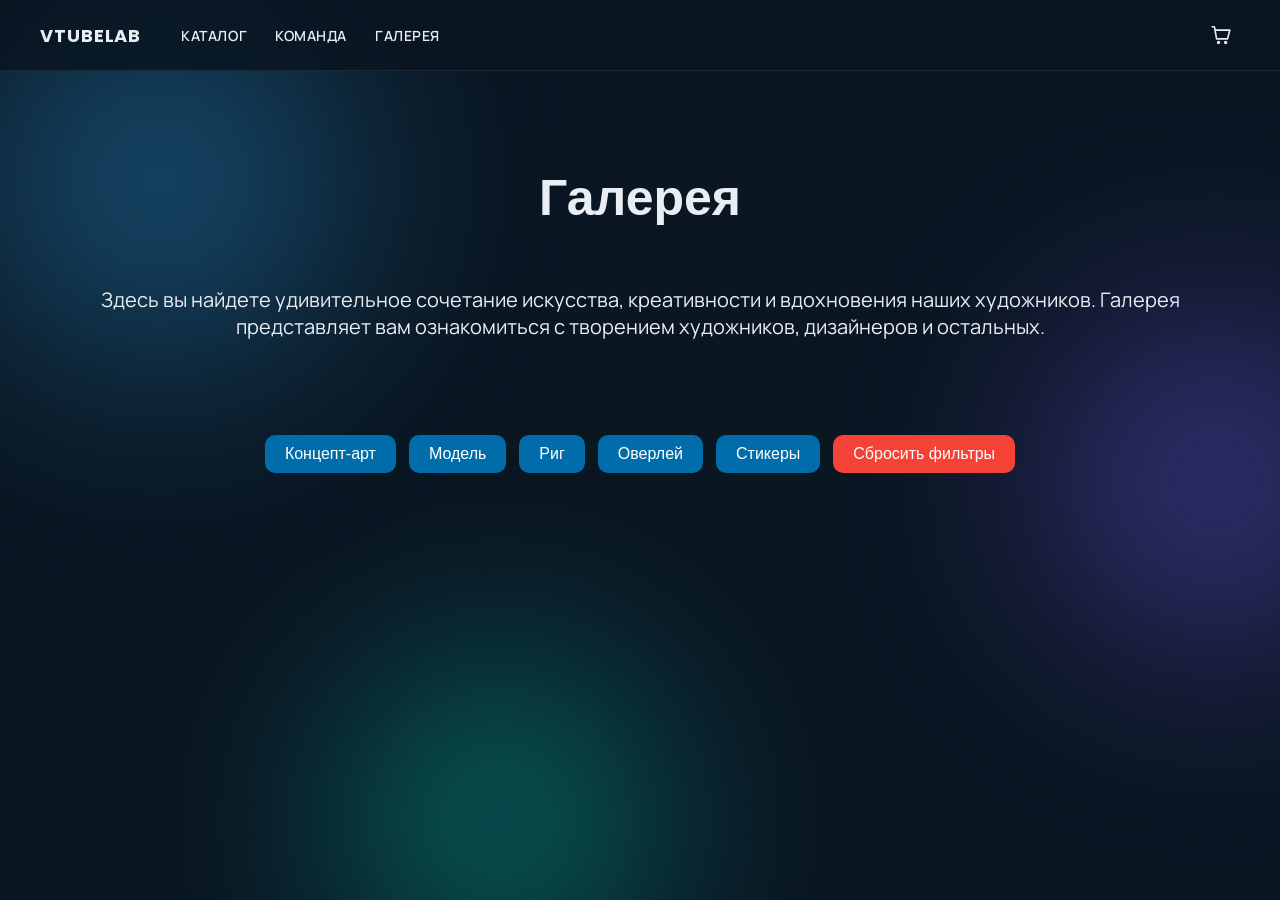
<file: gallery.html>
<!DOCTYPE html>
<html lang="en">
<head>
    <meta charset="UTF-8">
    <meta name="viewport" content="width=device-width, initial-scale=1.0">
    <title>Gallery</title>
    <link href="https://fonts.googleapis.com/css2?family=Manrope:wght@400;500;600&family=Poppins:wght@500;600;700&display=swap" rel="stylesheet">
    <link rel="stylesheet" href="./style.css">
</head>
<body>
    <div id="preloader" class="preloader">
        <img class="preloader__logo" src="./assets/images/logo.svg" alt="">
    </div>
    <div class="aurora" aria-hidden="true">
        <div class="aurora__blob aurora__blob--1"></div>
        <div class="aurora__blob aurora__blob--2"></div>
        <div class="aurora__blob aurora__blob--3"></div>
    </div>
    <div class="body_container">
      <header class="header">
        <div class="header__inner">
            <a class="logo__text" href="index.html" data-page-link>Vtubelab</a>
            <nav class="header__nav">
                <a class="nav__link" href="catalog.html" data-page-link>Каталог</a>
                <a class="nav__link" href="team.html" data-page-link>Команда</a>
                <a class="nav__link" href="gallery.html" data-page-link>Галерея</a>
            </nav>
            <a class="nav__link basket__link" href="basket.html" data-page-link>
                <svg class="basket__logo" width="20" height="20" viewBox="0 0 38 36" fill="none" xmlns="http://www.w3.org/2000/svg" aria-hidden="true">
                    <path d="M17.4374 32.0625C17.4374 33.7917 16.0416 35.1875 14.3124 35.1875C12.5833 35.1875 11.1874 33.7917 11.1874 32.0625C11.1874 30.3333 12.5833 28.9375 14.3124 28.9375C16.0416 28.9375 17.4374 30.3333 17.4374 32.0625ZM30.9791 32.0625C30.9791 33.7917 29.5833 35.1875 27.8541 35.1875C26.1249 35.1875 24.7291 33.7917 24.7291 32.0625C24.7291 30.3333 26.1249 28.9375 27.8541 28.9375C29.5833 28.9375 30.9791 30.3333 30.9791 32.0625ZM37.1874 9L33.0207 25.6667C32.9368 26.0063 32.7413 26.3079 32.4655 26.5232C32.1898 26.7385 31.8498 26.8551 31.4999 26.8542H10.6666C9.91658 26.8542 9.27075 26.3125 9.12492 25.5625L5.18742 3.9375H2.33325C1.47909 3.9375 0.770752 3.22917 0.770752 2.375C0.770752 1.52083 1.47909 0.8125 2.33325 0.8125H6.49992C7.24992 0.8125 7.89575 1.35417 8.04158 2.10417L8.93742 7.0625H35.6666C35.9035 7.0635 36.1371 7.11807 36.35 7.22213C36.5628 7.32619 36.7493 7.47705 36.8956 7.66341C37.0419 7.84977 37.1441 8.06681 37.1947 8.29827C37.2452 8.52973 37.2427 8.76963 37.1874 9ZM33.6666 10.1875H21.5833H9.49992L11.9583 23.7292H21.1145H30.2708L33.6458 10.1875H33.6666Z" fill="currentColor"/>
                </svg>
            </a>
        </div>
      </header>
        <div class="gallery-description">
            <h3 class="gallery__title">Галерея</h3>
            <p class="gallery__text">Здесь вы найдете удивительное сочетание искусства, креативности и вдохновения наших художников. Галерея представляет вам ознакомиться с творением художников, дизайнеров и остальных.</p>
        </div>
        <div class="filter-container">
          <button class="filter-btn" data-filter="concept">Концепт-арт</button>
          <button class="filter-btn" data-filter="model">Модель</button>
          <button class="filter-btn" data-filter="rigging">Риг</button>
          <button class="filter-btn" data-filter="overlay">Оверлей</button>
          <button class="filter-btn" data-filter="stickers">Стикеры</button>
          <button class="filter-btn reset-filter">Сбросить фильтры</button>
      </div>
        <div class="gallery">

        </div>
    </div>
    
  <script>
document.addEventListener('DOMContentLoaded', () => {
  const filterButtons = document.querySelectorAll('.filter-btn');
  const galleryItems = document.querySelectorAll('.gallery-item');
  let activeFilters = [];

  filterButtons.forEach(button => {
    button.addEventListener('click', () => {
      const filter = button.getAttribute('data-filter');

      if (button.classList.contains('reset-filter')) {
        resetFilters();
      } else {
        toggleFilter(filter);
      }

      updateActiveStates();
      filterGallery();
    });
  });

  function showAllItems() {
    galleryItems.forEach(item => item.style.display = 'block');
  }

  function filterGallery() {
    if (activeFilters.length === 0) {
      showAllItems();
      return;
    }

    galleryItems.forEach(item => {
      const itemCategories = item.getAttribute('data-categories').split(' ');
      const shouldShow = activeFilters.some(filter => itemCategories.includes(filter));
      item.style.display = shouldShow ? 'block' : 'none';
    });
  }

  function toggleFilter(filter) {
    const index = activeFilters.indexOf(filter);
    if (index === -1) {
      activeFilters.push(filter);
    } else {
      activeFilters.splice(index, 1);
    }
  }

  function resetFilters() {
    activeFilters = [];
    showAllItems();
    filterButtons.forEach(btn => btn.classList.remove('active'));
  }

  function updateActiveStates() {
    filterButtons.forEach(button => {
      const filter = button.getAttribute('data-filter');
      if (activeFilters.includes(filter)) {
        button.classList.add('active');
      } else {
        button.classList.remove('active');
      }
    });
  }
});
</script>
<script src="./assets/scripts/transitions.js"></script>
</body>
</html>
</file>
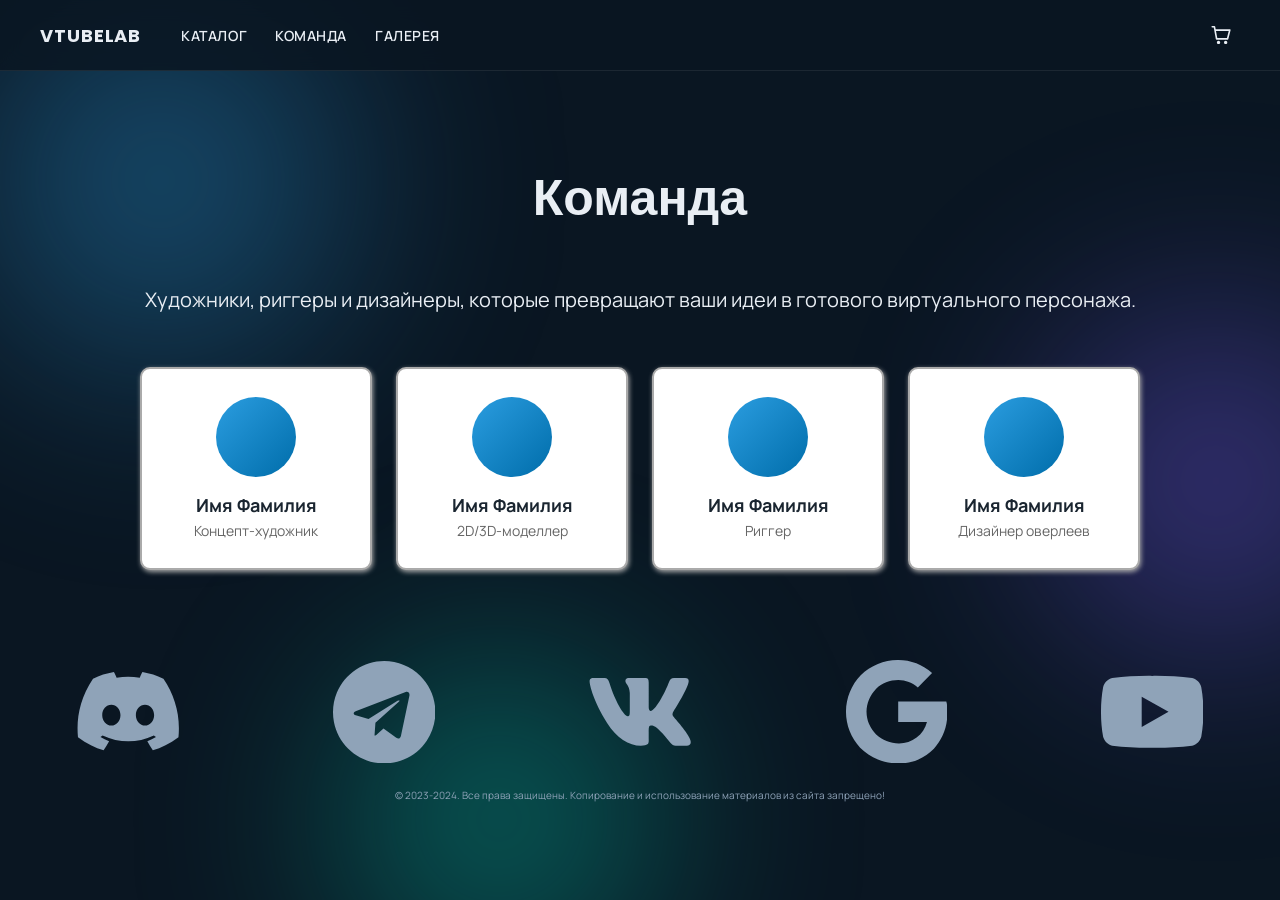
<file: team.html>
<!DOCTYPE html>
<html lang="en">
<head>
    <meta charset="UTF-8">
    <meta name="viewport" content="width=device-width, initial-scale=1.0">
    <title>Team</title>
    <link href="https://fonts.googleapis.com/css2?family=Manrope:wght@400;500;600&family=Poppins:wght@500;600;700&display=swap" rel="stylesheet">
    <link rel="stylesheet" href="./style.css">
</head>
<body>
    <div id="preloader" class="preloader">
        <img class="preloader__logo" src="./assets/images/logo.svg" alt="">
    </div>
    <div class="aurora" aria-hidden="true">
        <div class="aurora__blob aurora__blob--1"></div>
        <div class="aurora__blob aurora__blob--2"></div>
        <div class="aurora__blob aurora__blob--3"></div>
    </div>
    <div class="body_container">
        <header class="header">
            <div class="header__inner">
                <a class="logo__text" href="index.html" data-page-link>Vtubelab</a>
                <nav class="header__nav">
                    <a class="nav__link" href="catalog.html" data-page-link>Каталог</a>
                    <a class="nav__link" href="team.html" data-page-link>Команда</a>
                    <a class="nav__link" href="gallery.html" data-page-link>Галерея</a>
                </nav>
                <a class="nav__link basket__link" href="basket.html" data-page-link>
                    <svg class="basket__logo" width="20" height="20" viewBox="0 0 38 36" fill="none" xmlns="http://www.w3.org/2000/svg" aria-hidden="true">
                        <path d="M17.4374 32.0625C17.4374 33.7917 16.0416 35.1875 14.3124 35.1875C12.5833 35.1875 11.1874 33.7917 11.1874 32.0625C11.1874 30.3333 12.5833 28.9375 14.3124 28.9375C16.0416 28.9375 17.4374 30.3333 17.4374 32.0625ZM30.9791 32.0625C30.9791 33.7917 29.5833 35.1875 27.8541 35.1875C26.1249 35.1875 24.7291 33.7917 24.7291 32.0625C24.7291 30.3333 26.1249 28.9375 27.8541 28.9375C29.5833 28.9375 30.9791 30.3333 30.9791 32.0625ZM37.1874 9L33.0207 25.6667C32.9368 26.0063 32.7413 26.3079 32.4655 26.5232C32.1898 26.7385 31.8498 26.8551 31.4999 26.8542H10.6666C9.91658 26.8542 9.27075 26.3125 9.12492 25.5625L5.18742 3.9375H2.33325C1.47909 3.9375 0.770752 3.22917 0.770752 2.375C0.770752 1.52083 1.47909 0.8125 2.33325 0.8125H6.49992C7.24992 0.8125 7.89575 1.35417 8.04158 2.10417L8.93742 7.0625H35.6666C35.9035 7.0635 36.1371 7.11807 36.35 7.22213C36.5628 7.32619 36.7493 7.47705 36.8956 7.66341C37.0419 7.84977 37.1441 8.06681 37.1947 8.29827C37.2452 8.52973 37.2427 8.76963 37.1874 9ZM33.6666 10.1875H21.5833H9.49992L11.9583 23.7292H21.1145H30.2708L33.6458 10.1875H33.6666Z" fill="currentColor"/>
                    </svg>
                </a>
            </div>
        </header>
        <div class="team-description">
            <h3 class="team__title">Команда</h3>
            <p class="team__text">Художники, риггеры и дизайнеры, которые превращают ваши идеи в готового виртуального персонажа.</p>
        </div>
        <div class="team-grid">
            <div class="team-card">
                <div class="team-card__avatar"></div>
                <h4 class="team-card__name">Имя Фамилия</h4>
                <p class="team-card__role">Концепт-художник</p>
            </div>
            <div class="team-card">
                <div class="team-card__avatar"></div>
                <h4 class="team-card__name">Имя Фамилия</h4>
                <p class="team-card__role">2D/3D-моделлер</p>
            </div>
            <div class="team-card">
                <div class="team-card__avatar"></div>
                <h4 class="team-card__name">Имя Фамилия</h4>
                <p class="team-card__role">Риггер</p>
            </div>
            <div class="team-card">
                <div class="team-card__avatar"></div>
                <h4 class="team-card__name">Имя Фамилия</h4>
                <p class="team-card__role">Дизайнер оверлеев</p>
            </div>
        </div>
        <footer>
            <div class="contacts__button"></div>
            <div class="footer-link__container">
                <div class="footer-link">
                    <a class="footer-icon" href="#">
                        <svg id="discord" viewBox="0 0 120 92">
                            <path d="M101.188 7.8125C93.5 4.25 85.3125 1.625 76.6875 0.125C75.625 2 74.375 4.5625 73.5625 6.625C64.4375 5.25 55.375 5.25 46.4375 6.625C45.5625 4.5625 44.3125 2 43.25 0.125C34.625 1.625 26.4375 4.25 18.75 7.8125C3.25 31.1875 -0.937503 54 1.125 76.4375C11.4375 84.125 21.375 88.75 31.1875 91.8125C33.625 88.5 35.75 84.9375 37.625 81.25C34.0625 79.9375 30.6875 78.25 27.5 76.3125C28.375 75.6875 29.1875 75 30 74.375C49.5625 83.5 70.75 83.5 90.0625 74.375C90.875 75.0625 91.6875 75.6875 92.5625 76.3125C89.375 78.25 85.9375 79.875 82.4375 81.25C84.3125 84.9375 86.4375 88.5 88.875 91.8125C98.6875 88.75 108.688 84.125 118.938 76.4375C121.375 50.375 114.75 27.8125 101.313 7.8125H101.188ZM40.25 62.6875C34.375 62.6875 29.5625 57.25 29.5625 50.5625C29.5625 43.875 34.25 38.4375 40.25 38.4375C46.25 38.4375 51 43.875 50.9375 50.5625C50.9375 57.1875 46.25 62.6875 40.25 62.6875ZM79.6875 62.6875C73.8125 62.6875 69 57.25 69 50.5625C69 43.875 73.6875 38.4375 79.6875 38.4375C85.6875 38.4375 90.4375 43.875 90.375 50.5625C90.375 57.1875 85.6875 62.6875 79.6875 62.6875Z"/>
                        </svg>
                    </a>
                </div>
                <div class="footer-link">
                    <a class="footer-icon" href="#">
                        <svg id="telegram" viewBox="0 0 100 100">
                            <path d="M50 0C40.1109 0 30.4439 2.93245 22.2215 8.42652C13.999 13.9206 7.5904 21.7295 3.80602 30.8658C0.0216412 40.0021 -0.968525 50.0555 0.960735 59.7545C2.89 69.4536 7.65203 78.3627 14.6447 85.3553C21.6373 92.348 30.5464 97.11 40.2455 99.0393C49.9445 100.969 59.9979 99.9784 69.1342 96.194C78.2705 92.4096 86.0794 86.001 91.5735 77.7785C97.0675 69.556 100 59.8891 100 50C100 36.7392 94.7322 24.0215 85.3553 14.6447C75.9785 5.26784 63.2608 0 50 0ZM74.5625 34.25L66.375 72.9375C65.75 75.6875 64.125 76.3125 61.8125 75.0625L49.3125 65.8125L43.0625 71.625C42.7681 72.0096 42.39 72.322 41.9568 72.5386C41.5236 72.7552 41.0468 72.8703 40.5625 72.875L41.4375 60.375L64.5625 39.4375C65.625 38.5625 64.5625 38.0625 63.0625 38.9375L34.6875 56.75L22.1875 52.875C19.5 52.0625 19.4375 50.1875 22.75 48.9375L70.9375 30.1875C73.3125 29.5 75.3125 30.875 74.5625 34.25Z" />
                        </svg>
                    </a>
                </div>
                <div class="footer-link">
                    <a class="footer-icon" href="#">
                        <svg id="vk" viewBox="0 0 142 94">
                            <path d="M137.927 6.48242C138.891 2.82031 137.927 0.125 133.292 0.125H117.953C114.047 0.125 112.25 2.43945 111.286 5.01758C111.286 5.01758 103.474 26.4336 92.4323 40.3203C88.8646 44.334 87.224 45.623 85.2708 45.623C84.3073 45.623 82.8229 44.334 82.8229 40.6719V6.48242C82.8229 2.08789 81.7292 0.125 78.5 0.125H54.3854C51.9375 0.125 50.4792 2.17578 50.4792 4.08008C50.4792 8.24023 56 9.20703 56.5729 20.9258V46.3555C56.5729 51.9219 55.6875 52.9473 53.7344 52.9473C48.526 52.9473 35.8698 31.4434 28.3698 6.83398C26.8594 2.05859 25.375 0.125 21.4427 0.125H6.10417C1.72917 0.125 0.84375 2.43945 0.84375 5.01758C0.84375 9.58789 6.05208 32.293 25.0885 62.293C37.7708 82.7715 55.6354 93.875 71.8854 93.875C81.651 93.875 82.849 91.4141 82.849 87.166C82.849 67.5957 81.9635 65.75 86.8594 65.75C89.125 65.75 93.0313 67.0391 102.146 76.9121C112.563 88.6309 114.281 93.875 120.115 93.875H135.453C139.828 93.875 142.042 91.4141 140.766 86.5508C137.849 76.3262 118.135 55.291 117.25 53.8848C114.984 50.6035 115.635 49.1387 117.25 46.209C117.276 46.1797 136 16.5312 137.927 6.48242Z" />
                        </svg>
                    </a>
                </div>
                <div class="footer-link">
                    <a class="footer-icon" href="#">
                        <svg id="google" viewBox="0 0 99 100">
                            <path d="M98.5 42.3125L97.9375 40.125H51.4375V59.875H79.25C77.6981 65.9015 74.1699 71.2335 69.2297 75.018C64.2895 78.8024 58.2228 80.8207 52 80.75C43.8802 80.6829 36.0784 77.5845 30.125 72.0625C27.1984 69.1779 24.8695 65.7444 23.2716 61.9587C21.6736 58.1729 20.838 54.1091 20.8125 50C20.907 41.7467 24.1745 33.8463 29.9375 27.9375C35.8069 22.3772 43.6028 19.3081 51.6875 19.375C58.6117 19.4283 65.2786 22.0061 70.4375 26.625L84.1875 12.5C75.1251 4.41469 63.3948 -0.0370198 51.25 -1.76019e-05C44.569 -0.0397105 37.9456 1.23693 31.758 3.75702C25.5703 6.27711 19.9397 9.99129 15.1875 14.6875C6.14812 24.0767 1.05168 36.5737 0.947048 49.6067C0.842412 62.6396 5.73754 75.2168 14.625 84.75C19.5491 89.6557 25.4014 93.531 31.8401 96.1494C38.2788 98.7678 45.1747 100.077 52.125 100C58.4278 100.047 64.6745 98.8135 70.4866 96.3748C76.2987 93.9361 81.5552 90.3427 85.9375 85.8125C94.5371 76.3567 99.189 63.9665 98.9375 51.1875C99.005 48.2225 98.8588 45.2565 98.5 42.3125Z" />
                        </svg>
                    </a>
                </div>
                <div class="footer-link">
                    <a class="footer-icon" href="#">
                        <svg id="youtube" viewBox="0 0 100 72">
                            <path d="M97.9375 11.875C97.3817 9.73302 96.2672 7.77697 94.708 6.20673C93.1487 4.63648 91.2005 3.50831 89.0625 2.9375C76.0997 1.40866 63.0517 0.719722 50 0.875001C36.9483 0.719722 23.9002 1.40866 10.9375 2.9375C8.79946 3.50831 6.85128 4.63648 5.29202 6.20673C3.73275 7.77697 2.61828 9.73302 2.06249 11.875C0.642547 19.8372 -0.047815 27.9123 -1.12425e-05 36C-0.0502083 44.1292 0.640143 52.2461 2.06249 60.25C2.64708 62.3574 3.77435 64.2746 5.33171 65.81C6.88907 67.3454 8.82201 68.4454 10.9375 69C23.9002 70.5288 36.9483 71.2178 50 71.0625C63.0517 71.2178 76.0997 70.5288 89.0625 69C91.178 68.4454 93.1109 67.3454 94.6683 65.81C96.2256 64.2746 97.3529 62.3574 97.9375 60.25C99.3598 52.2461 100.05 44.1292 100 36C100.048 27.9123 99.3574 19.8372 97.9375 11.875ZM39.75 50.9375V21.1875L65.9375 36L39.75 50.875V50.9375Z" />
                        </svg>
                    </a>
                </div>
            </div>
        </footer>
        <div class="copyright">© 2023-2024. Все права защищены. Копирование и использование материалов из сайта запрещено!</div>
    </div>
    <script src="./assets/scripts/transitions.js"></script>
</body>
</html>
</file>
<file: style.css>
:root {
  --color-bg: #0a1622;
  --color-bg-elevated: rgba(10, 22, 34, 0.85);
  --color-surface: #142538;
  --color-border: rgba(255, 255, 255, 0.08);
  --color-text: #e9eef4;
  --color-text-muted: #8fa3b8;
  --color-accent: #2b9de0;
  --color-accent-dark: #006DAA;
}

body {
    height: 100%;
    width: 100%;
    margin: 0;
    padding: 0;
    font-family: "Manrope", sans-serif;
    overflow-x: hidden;
    background-color: var(--color-bg);
    color: var(--color-text);
}

h1, h2, h3, .logo__text {
  font-family: "Poppins", sans-serif;
}

/* Хэдер */

header {
    position: sticky;
    top: 0;
    z-index: 100;
    background-color: var(--color-bg-elevated);
    backdrop-filter: blur(10px);
    -webkit-backdrop-filter: blur(10px);
    border-bottom: 1px solid var(--color-border);
}

.header__inner {
    max-width: 1200px;
    margin: 0 auto;
    padding: 16px 32px;
    display: flex;
    align-items: center;
    gap: 40px;
}

.logo__text {
    text-transform: uppercase;
    font-weight: 700;
    font-size: 18px;
    letter-spacing: 0.05em;
    text-decoration: none;
    color: var(--color-text);
    transition: color 0.3s ease;
}

.logo__text:hover {
    color: var(--color-accent);
}

.header__nav {
    display: flex;
    align-items: center;
    gap: 28px;
    margin-right: auto;
}

.nav__link {
    text-decoration: none;
    text-transform: uppercase;
    font-weight: 600;
    font-size: 14px;
    letter-spacing: 0.04em;
    color: var(--color-text);
    transition: color 0.3s ease;
}

.nav__link:hover {
    color: var(--color-accent);
}

.basket__link {
    display: flex;
    align-items: center;
    justify-content: center;
    width: 38px;
    height: 38px;
    border-radius: 10px;
    transition: background-color 0.3s ease;
}

.basket__link:hover {
    background-color: var(--color-surface);
}

.basket__logo {
    width: 20px;
    height: 20px;
    fill: currentColor;
}

@media (max-width: 600px) {
    .header__inner {
        padding: 14px 20px;
        gap: 20px;
    }

    .header__nav {
        gap: 16px;
    }
}

/* Интро */

.intro {
    display: flex;
    justify-content: center;
    align-items: center;
    margin-top: 10%;
    margin-bottom: 10%;
}

.intro__container {
    text-align: center;
    margin-top: 30px;
    
}

.intro__subtitle {
    text-transform: uppercase;
    font-size: 14px;
    font-weight: 600;
    letter-spacing: 0.4em;
    color: var(--color-text-muted);
    margin: 0 0 6px;
}

.intro__title {
    text-transform: uppercase;
    font-style: italic;
    font-size: 80px;
    line-height: 1;
    margin: 2px 0 0;
}

.intro__title .title-outline {
    color: var(--color-text);
    font-weight: 500;
    letter-spacing: 0.02em;
}

.intro__title .title-solid {
    color: var(--color-accent);
    font-weight: 700;
}

@supports (-webkit-text-stroke: 1px black) or (text-stroke: 1px black) {
    .intro__title .title-outline {
        color: rgba(233, 238, 244, 0.06);
        -webkit-text-stroke: 0.75px var(--color-text);
        text-stroke: 0.75px var(--color-text);
    }
}

.intro__tagline {
    margin: 26px auto 0;
    font-size: 18px;
    color: var(--color-text-muted);
    white-space: nowrap;
}

.intro__actions {
    display: flex;
    justify-content: center;
    flex-wrap: wrap;
    gap: 16px;
    margin-top: 28px;
}

.intro__cta {
    display: inline-block;
    padding: 12px 30px;
    background-color: transparent;
    border: 2px solid var(--color-accent);
    color: var(--color-accent);
    text-decoration: none;
    text-transform: uppercase;
    font-family: "Poppins", sans-serif;
    font-weight: 600;
    font-size: 14px;
    letter-spacing: 0.04em;
    border-radius: 30px;
    transition: background-color 0.3s ease, color 0.3s ease, transform 0.3s ease;
}

.intro__cta:hover {
    background-color: var(--color-accent);
    color: #fff;
    transform: translateY(-2px);
}

/* Кто мы? */

.background {
    position: relative;
    width: 100%;
    height: 50vh; /* Высота контейнера равна высоте экрана */
}

.background-shadow {
    position: absolute;
    top: 0;
    left: 0;
    width: 100%;
    height: 100%;
    background: rgba(0, 0, 0, 0.5); /* Полупрозрачное затемнение */
    z-index: 2; /* Средний слой */
}

.content__container {
    position: relative;
    width: 100%; /* Высота контейнера равна высоте экрана */
}

.text-box {
    position: absolute;
    top: 45%;
    left: 38%;
    transform: translate(-50%, -50%);
    color: white;
    z-index: 3; /* Самый верхний слой */
}

.video-background {
    position: absolute;
    top: 0;
    left: 0;
    width: 100%;
    height: 100%;
    object-fit: cover;
    z-index: 1; /* Самый нижний слой */
}

h3 {
    font-size: 50px;
}

p {
    font-size: 20px;
}

/* Стикеры */

.stickers {
  width: 100%;
  height: 40vh;
  display: grid;
  grid-template-columns: 50% 50%;
}

.stickers__image {
  width: 150px;
}

.stickers__text {
  display: flex;
  align-items: center;
  padding-right: 10px;
}

.sticker1 {
  transform: rotate(-25deg);
  position: relative;
  left: 8vw;
  top: 14vh;
}

.sticker2 {
  transform: rotate(-5deg);
  position: relative;
  left: 8vw;
  top: 70px;
}

.sticker3 {
  transform: rotate(20deg);
  position: relative;
  left: 8vw;
  top: 95px;
}

/* Оверлеи */

.overlays {
  width: 100%;
  height: 40vh;
  display: grid;
  grid-template-columns: 50% 50%;
  margin-bottom: 10vh;
}

.overlays__text {
  display: flex;
  align-items: center;
  padding-left: 2vw;
}

.overlays__image {
  width: 200px;
}

.overlay1 {
  transform: rotate(30deg);
  position: relative;
  left: 27vw;
  top: 6vh;
  z-index: 3;
}

.overlay2 {
  transform: rotate(-260deg);
  position: relative;
  left: 5vw;
  top: -5vh;
  width: 275px;
  z-index: 2;
}

.overlay3 {
  transform: rotate(-105deg);
  position: relative;
  left: 13vw;
  top: -24vh;
  width: 275px;
  z-index: 1;
}

/* Переход по ссылкам */

.links__container {
    display: grid;
    grid-template-rows: 50% 50%;
    row-gap: 8vh;
}

.gallery-link__container, .catalog-link__container {
    display: flex;
    flex-direction: row;
    justify-content: space-around;
    align-items: center;
    justify-content: center;
}

.gallery-link__container:hover {
  transition: color 0.3s ease, fill 0.3s ease;
  color: #006DAA;
  fill: #006DAA;
}

.catalog-link__container:hover {
  transition: color 0.3s ease, fill 0.3s ease;
  color: #006DAA;
  fill: #006DAA;
}

.gallery-link__animation {
  transition: transform .2s ease;
}

.gallery-link__animation:hover {
  transform: translate3d(40px, 0px, 0px);
}

.catalog-link__animation {
  transition: transform .2s ease;
  margin-bottom: 20vh;
}

.catalog-link__animation:hover {
  transform: translate3d(-40px, 0px, 0px);
}

.links-image {
  width: 5%;
  padding-left: 5vw;
  padding-right: 5vw;
}

.links__container a {
  text-decoration: none;
  font-size: medium;
  color: var(--color-text);
  fill: var(--color-text);
}

/* Футер */

.footer-link__container {
  display: grid;
  grid-template-columns: 20% 20% 20% 20% 20%;
  align-items: center;
  justify-content: center;
  margin-bottom: 20px;
}

.footer-link {
  display: flex;
  align-items: center;
  justify-content: center;
}

.footer-icon {
  width: 40%;
  height: auto;
  fill: var(--color-text-muted);
  transition: fill 0.3s ease-in;
}

.footer-icon:hover {
  fill: var(--color-accent);
}

.copyright {
    padding-bottom: 20px;
    position: relative;
    font-size: 10px;
    color: var(--color-text-muted);
    text-align: center;
}

/* Каталог */

.catalog-description {
    margin-top: 10vh;
    margin-bottom: 10vh;
}

.catalog__title {
    display: flex;
    align-items: center;
    justify-content: center;
}

.catalog__text {
    text-align: center;
    margin-left: 3vw;
    margin-right: 3vw;
}

/* Товары */

.catalog {
  display: grid;
  grid-template-columns: 100%;
}

.product-box {
    border: 2px solid #aaa;
    box-shadow: 1px 2px 5px #aaa;
    border-image: linear-gradient ;
    border-radius: 10px;
    background-color: #ffffff;
    color: #1a2530;
    margin-bottom: 5vh;
    margin-left: 1vw;
    margin-right: 1vw;
    padding: 20px;
    display: grid;
    grid-template-columns: auto auto auto;
    grid-template-rows: auto auto;
    gap: 20px;
}
  
  .product-title {
    font-size: 30px;
}
  
.price__text {
  display: flex;
  grid-column: span 2;
  justify-content: flex-end;
}

  .product-price {
    font-size: 20px;
    color: #888;
}

.accordion {
  background-color: white;
  color: black;
  cursor: pointer;
  padding: 16px;
  width: 50%;
  border: none;
  text-align: left;
  text-decoration: underline;
  outline: none;
  font-size: 20px;
  transition: 0.5s;
}

.active, .accordion:hover {
  color: #00598d;
}

.accordion:after {
font-size: 18px;
  font-weight: bold;
  float: right;
  margin-left: 5px;
}

.panel {
  display: flex;
  flex-direction: column;
  padding: 0 18px;
  max-height: 0;
  overflow: hidden;
  transition: max-height 0.5s ease;
}

.panel__images {
  display: flex;
  flex-direction: row;
  gap: 1vw;
}

.panel__image {
  width: 25%;
}

/* Всплывающая картинка */
.modal {
  display: flex;
  justify-content: center;
  align-items: center;
  position: fixed;
  z-index: 1000;
  left: 0;
  top: 0;
  width: 100%;
  height: 100%;
  overflow: auto;
  background-color: rgba(0, 0, 0, 0.8);
}

.modal-content {
  position: relative;
  background-color: #fefefe;
  color: #1a2530;
  padding: 20px;
  border: 1px solid #888;
  width: 80%;
  max-width: 600px;
  text-align: center;
}

.modal-content img {
  max-width: 100%;
  height: auto;
}

.close-button {
  position: absolute;
  top: 10px;
  right: 25px;
  color: #aaa;
  font-size: 28px;
  font-weight: bold;
  cursor: pointer;
}

.close-button:hover,
.close-button:focus {
  color: black;
  text-decoration: none;
  cursor: pointer;
}


  .product-description {
    font-size: 20px;
    color: #555;
    flex: 1;
}
  
  .catalog-quantity {
    display: flex;
    flex-direction: row;
    justify-content: flex-end;
    align-items: center;
    gap: 1vw;
}
  
  .catalog-button {
    display: flex;
    align-items: center;
    justify-content: flex-end;
}

.button-minus, .button-plus {
  display: flex;
  justify-content: center;
  align-items: center;
  width: 50px;
  height: 50px;
  background-color: transparent;
  border: 2px solid #555;
  border-radius: 10px;
}

.button-minus:hover, .button-plus:hover {
  border-color: #006DAA;
  transition: border-color 0.3s;
}

.button-minus img, .button-plus img {
  width: 40px;
  height: 40px;
}

.quantity-number__container {
  display: flex;
  align-items: center;
  justify-content: center;
}

.total {
  position: sticky;
  bottom: -10px;
  border: 2px solid #aaa;
  border-radius: 10px;
  background-color: white;
  display: flex;
  flex-direction: row;
  align-items: center;
  justify-content: space-between;
  padding: 20px;
  margin-left: 1vw;
  margin-right: 1vw;
  margin-bottom: 10vh;
}
  
  .buy-button {
    width: 150px;
    height: 50px;
    background-color: #006DAA;
    color: white;
    padding: 10px 20px;
    border: none;
    border-radius: 5px;
    font-size: 16px;
    cursor: pointer;
    transition: background-color 0.3s;
}
  
  .buy-button:hover {
    background-color: #00598d;
}

.buy-button:active {
  background-color: transparent;
}

.in-cart {
  display: flex;
  align-items: center;
  justify-content: center;
  background-color: transparent;
  color: #212121;
  border: 2px solid #212121;
  transition: background-color 0.3s;
}

.in-cart:hover {
  color: red;
  border-color: red;
  background-color: transparent;
  transition: border-color 0.3s, color 0.3s;
}

.in-cart:active {
  background-color: transparent;
}
  
  .product-images {
    display: flex;
    justify-content: space-between;
}
  
  .button-group {
    display: flex;
    justify-content: center;
    gap: 0px;
}
  
  .button-group button {
    border-radius: 0;
    padding-top: 5px;
    padding-bottom: 5px;
    padding-left: 12vw;
    padding-right: 12vw;
}

  .product-image {
    width: 30%;
    border-radius: 5px;
    box-shadow: 0 2px 5px rgba(0, 0, 0, 0.1);
}

/* Галерея */

.gallery-description {
    margin-top: 10vh;
    margin-bottom: 10vh;
}

.gallery__title {
    display: flex;
    align-items: center;
    justify-content: center;
}

.gallery__text {
    text-align: center;
    margin-left: 3vw;
    margin-right: 3vw;
}

.filter-container {
  text-align: center;
  margin-bottom: 20px;
}

.filter-btn {
  background-color: #006DAA;
  color: white;
  padding: 10px 20px;
  margin: 5px;
  border: none;
  cursor: pointer;
  font-size: 16px;
  border-radius: 10px;
  transition: background-color 0.3s;
}

.filter-btn:hover {
  background-color: #00598d;
}

.filter-btn.active {
  background-color: transparent;
  border: 2px solid var(--color-accent);
  color: var(--color-text);
  transition: background-color 0.3s, color 0.3s, border 0.3s, border-size 0.3s;
}

.reset-filter {
  background-color: #f44336;
}

.reset-filter:hover {
  background-color: #e41e1e;
}


.album .responsive-container-block {
    min-height: 75px;
    height: fit-content;
    width: 100%;
    padding-top: 10px;
    padding-right: 10px;
    padding-bottom: 10px;
    padding-left: 10px;
    display: flex;
    flex-wrap: wrap;
    margin-top: 0px;
    margin-right: auto;
    margin-bottom: 0px;
    margin-left: auto;
    justify-content: flex-start;
  }
  
  .album .responsive-container-block.bg {
    max-width: 1320px;
    margin: 0 0 0 0;
    justify-content: space-around;
  }
  
  .album .img {
    width: 100%;
    margin: 0 0 20px 0;
    border-radius: 10px;
  }
  
  .album #i9rb {
    color: black;
  }
  
  .album #ir6i {
    color: black;
  }
  
  .album #ikz3b {
    color: black;
  }
  
  .album .responsive-container-block.img-cont {
    flex-direction: column;
    max-width: 33.3%;
    min-height: auto;
    margin: 0 0 0 0;
    height: 100%;
  }
  
  .album #ipix {
    color: black;
  }
  
  .album #ipzoh {
    color: black;
  }
  
  .album #ig5q8 {
    color: black;
  }
  
  .album #imtzl {
    color: black;
  }
  
  .album #i53es {
    color: black;
  }
  
  .album .img.img-big {
    height: 50%;
    margin: 0 0 16px 0;
  }
  
  @media (max-width: 1024px) {
    .album .img {
      margin: 0 0 18px 0;
    }
  }
  
  @media (max-width: 768px) {
    .album .img {
      max-width: 32.5%;
      margin: 0 0 0 0;
    }
  
    .album .responsive-container-block.bg {
      flex-direction: column;
    }
  
    .album .responsive-container-block.img-cont {
      max-width: 100%;
      flex-direction: row;
      justify-content: space-between;
    }
  
    .album .img.img-big {
      max-width: 49%;
      margin: 0 0 0 0;
    }
  }
  
  @media (max-width: 500px) {
    .album .img {
      max-width: 94%;
      margin: 0 0 25px 0;
    }
  
    .album .responsive-container-block.img-cont {
      flex-direction: column;
      align-items: center;
      padding: 10px 10px 10px 10px;
    }
  
    .album .img.img-big {
      max-width: 94%;
      margin: 0 0 25px 0;
    }
  
    .album .img.img-last {
      margin: 0 0 5px 0;
    }
  }


  /* Команда */

  .team-description {
    margin-top: 10vh;
    margin-bottom: 6vh;
  }

  .team__title {
    display: flex;
    align-items: center;
    justify-content: center;
  }

  .team__text {
    text-align: center;
    margin-left: 3vw;
    margin-right: 3vw;
  }

  .team-grid {
    display: grid;
    grid-template-columns: repeat(auto-fit, minmax(220px, 1fr));
    gap: 24px;
    max-width: 1000px;
    margin: 0 auto 10vh;
    padding: 0 20px;
  }

  .team-card {
    background-color: #ffffff;
    color: #1a2530;
    border: 2px solid #aaa;
    box-shadow: 1px 2px 5px #aaa;
    border-radius: 10px;
    padding: 28px 20px;
    text-align: center;
  }

  .team-card__avatar {
    width: 80px;
    height: 80px;
    margin: 0 auto 16px;
    border-radius: 50%;
    background: linear-gradient(135deg, var(--color-accent), var(--color-accent-dark));
  }

  .team-card__name {
    font-size: 18px;
    margin: 0 0 4px;
  }

  .team-card__role {
    font-size: 14px;
    color: #666;
    margin: 0;
  }

  /* Корзина */

  .cart-title {
    font-size: 40px;
    display: flex;
    margin-top: 10vh;
    margin-bottom: 10vh;
    justify-content: center;
    align-items: center;
  }

  .amount-title {
    display: grid;
    grid-template-columns: auto 10% 10%;
    padding: 10px;
    align-items: center;

  }
 
.cart-container {
  padding: 20px;
}

  .cart-product {
    font-size: 30px;
    display: flex;
    justify-content: flex-start;
  }

  .cart-quantity {
    font-size: 30px;
    display: flex;
  }

  .cart-price {
    font-size: 30px;
    display: flex;
    justify-content: center;
  }

  .cart-item-box {
      display: grid;
      grid-template-columns: auto 10% 10%;
      padding: 10px;
      align-items: center;
  }

  .cart-item-quantity {
    display: flex;
    justify-content: center;
  }

  .cart-item-price {
    display: flex;
    justify-content: center;
  }

.total-container {
  display: grid;
  grid-template-columns: 80% 10% 10%;
  padding: 10px;
  border-top: 2px solid black;
  align-items: center;
}

.total-price {
  display: flex;
  justify-content: center;
}

.total-quantity {
  display: flex;
  justify-content: center;
}

.cart-buttons {
  display: flex;
  gap: 5px;
  justify-content: flex-end;
  grid-column: span 3;
}

.cart-delete {
  width: 50px;
  height: 50px;
  background-color: transparent;
  border: 2px solid #555;
  border-radius: 10px;
}

.cart-delete img {
  max-width: 100%;
  height: auto;
}

.cart-delete:hover {
  border-color: red;
  transition: border-color 0.3s;
}

.cart-buy {
    width: 150px;
    height: 50px;
    background-color: #006DAA;
    color: white;
    padding: 10px 20px;
    border: none;
    border-radius: 5px;
    font-size: 16px;
    cursor: pointer;
    transition: background-color 0.3s;
}

.cart-buy:hover {
    background-color: #00598d;
    transition: background-color 0.3s;
}

/* Всплывающее окно оплаты */

.popup {
  display: none; 
  position: fixed; 
  z-index: 1; 
  left: 0;
  top: 0;
  width: 100%; 
  height: 100%; 
  overflow: auto; 
  background-color: rgb(0,0,0); 
  background-color: rgba(0,0,0,0.4); 
}

.popup-content {
  background-color: #fefefe;
  color: #1a2530;
  border: 5px solid #8d0000;
  border-radius: 10px;
  margin: 15% auto;
  padding: 20px;
  border: 1px solid #888;
  width: 80%;
}

.popup-content h2 {
  display: flex;
  flex-direction: column;
  justify-content: center;
  align-items: center;
}

.payment-way {
  display: grid;
  grid-template-columns: 33% 33% auto;
  align-items: center;
  gap: 20px;
}

.payment-way__button {
  display: flex;
  flex-direction: column;
  justify-content: center;
  width: auto;
  height: auto;
}

.payment-way__button button {
  font-family: "Roboto";
  width: 100%;
  height: 20vh;
  background-color: transparent;
  border: 1px solid #aaa;
  border-radius: 10px;
  font-size: 15px;
  color: #333;
}

.payment-way__button button:hover {
  background-color: #aaaaaa81;
  border: 1px solid;
  border-color: #aaa;
  transition: background-color 0.3s, border 0.3s, border-color 0.3s
}

.payment-way__image {
  width: 25%;
}

.confirmation-text {
  display: flex;
  flex-direction: row;
  align-items: center;
  justify-content: center;
}

.confirmation-subtext {
  display: flex;
  align-items: center;
  justify-content: center;
  font-size: 15px;
}

.confirmation-link {
  margin-left: 5px;
  margin-right: 5px;
  text-decoration: none;
  color: black;
}

.confirmation-link:hover {
  color: #006DAA;
  transition: color 0.3s;
}

.close-button {
  color: white;
  float: right;
  font-size: 28px;
}

.close-button:hover,
.close-button:focus {
  color: #ff0000;
  text-decoration: none;
  cursor: pointer;
  transition: color 0.3s;
}

.basket-accordion {
  border: 2px solid black;
  text-decoration: none;
  width: 100%;
  border-radius: 10px;
  box-shadow: 1px 2px 5px #aaa;
}

.button-copy {
  margin-left: 10px;
  width: 50px;
  height: 50px;
  background-color: transparent;
  border: 2px solid #555;
  border-radius: 10px;
}

.button-copy img {
  display: flex;
  justify-content: center;
  align-items: center;
  max-width: 100%;
  height: auto;
}

.button-copy:hover {
  border-color: #006DAA;
  transition: border-color 0.3s;
}

.panel-decoration {
  margin-bottom: 40px;
}

/* Прелоадер и переходы между страницами */

.preloader {
  position: fixed;
  inset: 0;
  z-index: 9999;
  display: flex;
  align-items: center;
  justify-content: center;
  background-color: var(--color-bg);
  transition: opacity 0.35s ease;
}

.preloader--hidden {
  opacity: 0;
  pointer-events: none;
}

.preloader__logo {
  width: 48px;
  height: 48px;
  animation: preloader-pulse 1.1s ease-in-out infinite;
}

@keyframes preloader-pulse {
  0%, 100% { transform: scale(0.85); opacity: 0.55; }
  50% { transform: scale(1.05); opacity: 1; }
}

body:not(.page-ready) > *:not(.preloader) {
  opacity: 0;
}

body.page-ready > *:not(.preloader) {
  animation: page-fade-in 0.5s ease forwards;
}

body.page-leaving > *:not(.preloader) {
  animation: page-fade-out 0.3s ease forwards;
}

@keyframes page-fade-in {
  from { opacity: 0; transform: translateY(12px); }
  to { opacity: 1; transform: translateY(0); }
}

@keyframes page-fade-out {
  from { opacity: 1; transform: translateY(0); }
  to { opacity: 0; transform: translateY(-12px); }
}

.tilt-el {
  transition: transform 0.15s ease-out;
  will-change: transform;
}

/* Слайды главной страницы */

html.has-slides,
html.has-slides body {
  height: 100%;
  overflow: hidden;
}

html.has-slides .header {
  position: fixed;
  top: 0;
  left: 0;
  right: 0;
}

html.has-slides .slides {
  position: relative;
  height: 100vh;
  overflow: hidden;
}

html.has-slides .slide {
  position: absolute;
  inset: 0;
  display: flex;
  align-items: center;
  justify-content: center;
  overflow-y: auto;
  opacity: 0;
  transform: translateY(60px);
  transition: opacity 0.5s ease, transform 0.5s ease;
  pointer-events: none;
  z-index: 0;
}

html.has-slides .slide.is-active {
  opacity: 1;
  transform: translateY(0);
  pointer-events: auto;
  z-index: 2;
}

html.has-slides .slide.is-leaving-up {
  opacity: 0;
  transform: translateY(-60px);
  z-index: 1;
}

html.has-slides .slide.is-leaving-down {
  opacity: 0;
  transform: translateY(60px);
  z-index: 1;
}

html.has-slides .slide.is-entering-from-bottom,
html.has-slides .slide.is-entering-from-top {
  transition: none;
}

html.has-slides .slide.is-entering-from-bottom {
  opacity: 0;
  transform: translateY(60px);
}

html.has-slides .slide.is-entering-from-top {
  opacity: 0;
  transform: translateY(-60px);
}

.slide-dots {
  display: none;
}

html.has-slides .slide-dots {
  position: fixed;
  right: 28px;
  top: 50%;
  transform: translateY(-50%);
  z-index: 50;
  display: flex;
  flex-direction: column;
  gap: 14px;
}

.slide-dot {
  width: 10px;
  height: 10px;
  padding: 0;
  border: 2px solid var(--color-text-muted);
  border-radius: 50%;
  background: transparent;
  cursor: pointer;
  transition: background-color 0.3s ease, border-color 0.3s ease, transform 0.3s ease;
}

.slide-dot:hover {
  border-color: var(--color-accent);
}

.slide-dot.is-active {
  background-color: var(--color-accent);
  border-color: var(--color-accent);
  transform: scale(1.2);
}

.scroll-hint {
  display: none;
}

html.has-slides .scroll-hint {
  position: fixed;
  left: 50%;
  bottom: 36px;
  z-index: 50;
  display: flex;
  flex-direction: column;
  align-items: center;
  gap: 6px;
  font-size: 11px;
  letter-spacing: 0.04em;
  text-transform: uppercase;
  color: var(--color-text-muted);
  opacity: 0;
  transform: translate(-50%, 6px);
  transition: opacity 0.5s ease, transform 0.5s ease;
  pointer-events: none;
}

html.has-slides .scroll-hint.is-visible {
  opacity: 1;
  transform: translate(-50%, 0);
}

.scroll-hint svg {
  width: 16px;
  height: 16px;
  fill: none;
  stroke: var(--color-accent);
  stroke-width: 2;
  animation: scroll-hint-bounce 1.4s ease-in-out infinite;
}

@keyframes scroll-hint-bounce {
  0%, 100% { transform: translateY(0); }
  50% { transform: translateY(6px); }
}

html.has-slides .copyright {
  position: fixed;
  left: 0;
  right: 0;
  bottom: 6px;
  z-index: 40;
  padding-bottom: 0;
}

@media (max-width: 640px) {
  html.has-slides .slide-dots {
    right: auto;
    left: 50%;
    top: auto;
    bottom: 34px;
    transform: translateX(-50%);
    flex-direction: row;
  }

  html.has-slides .scroll-hint {
    bottom: 74px;
  }
}

@media (prefers-reduced-motion: reduce) {
  html.has-slides .slide {
    transition: none;
  }

  .scroll-hint svg {
    animation: none;
  }
}

/* Aurora-фон */

.aurora {
  position: fixed;
  inset: 0;
  z-index: -1;
  overflow: hidden;
  pointer-events: none;
}

.aurora__blob {
  position: absolute;
  border-radius: 50%;
  filter: blur(90px);
  opacity: 0.5;
  will-change: transform;
}

.aurora__blob--1 {
  width: 45vw;
  height: 45vw;
  top: -12%;
  left: -10%;
  background: radial-gradient(circle, #2b9de0, transparent 70%);
  animation: aurora-drift-1 26s ease-in-out infinite;
}

.aurora__blob--2 {
  width: 40vw;
  height: 40vw;
  top: 25%;
  right: -15%;
  background: radial-gradient(circle, #7c5cff, transparent 70%);
  animation: aurora-drift-2 32s ease-in-out infinite;
}

.aurora__blob--3 {
  width: 38vw;
  height: 38vw;
  bottom: -18%;
  left: 20%;
  background: radial-gradient(circle, #00d2b4, transparent 70%);
  animation: aurora-drift-3 22s ease-in-out infinite;
}

@keyframes aurora-drift-1 {
  0%, 100% { transform: translate(0, 0) scale(1); }
  50% { transform: translate(8vw, 6vh) scale(1.1); }
}

@keyframes aurora-drift-2 {
  0%, 100% { transform: translate(0, 0) scale(1); }
  50% { transform: translate(-6vw, 8vh) scale(1.15); }
}

@keyframes aurora-drift-3 {
  0%, 100% { transform: translate(0, 0) scale(1); }
  50% { transform: translate(5vw, -7vh) scale(1.05); }
}

@media (prefers-reduced-motion: reduce) {
  .aurora__blob {
    animation: none;
  }
}
</file>
